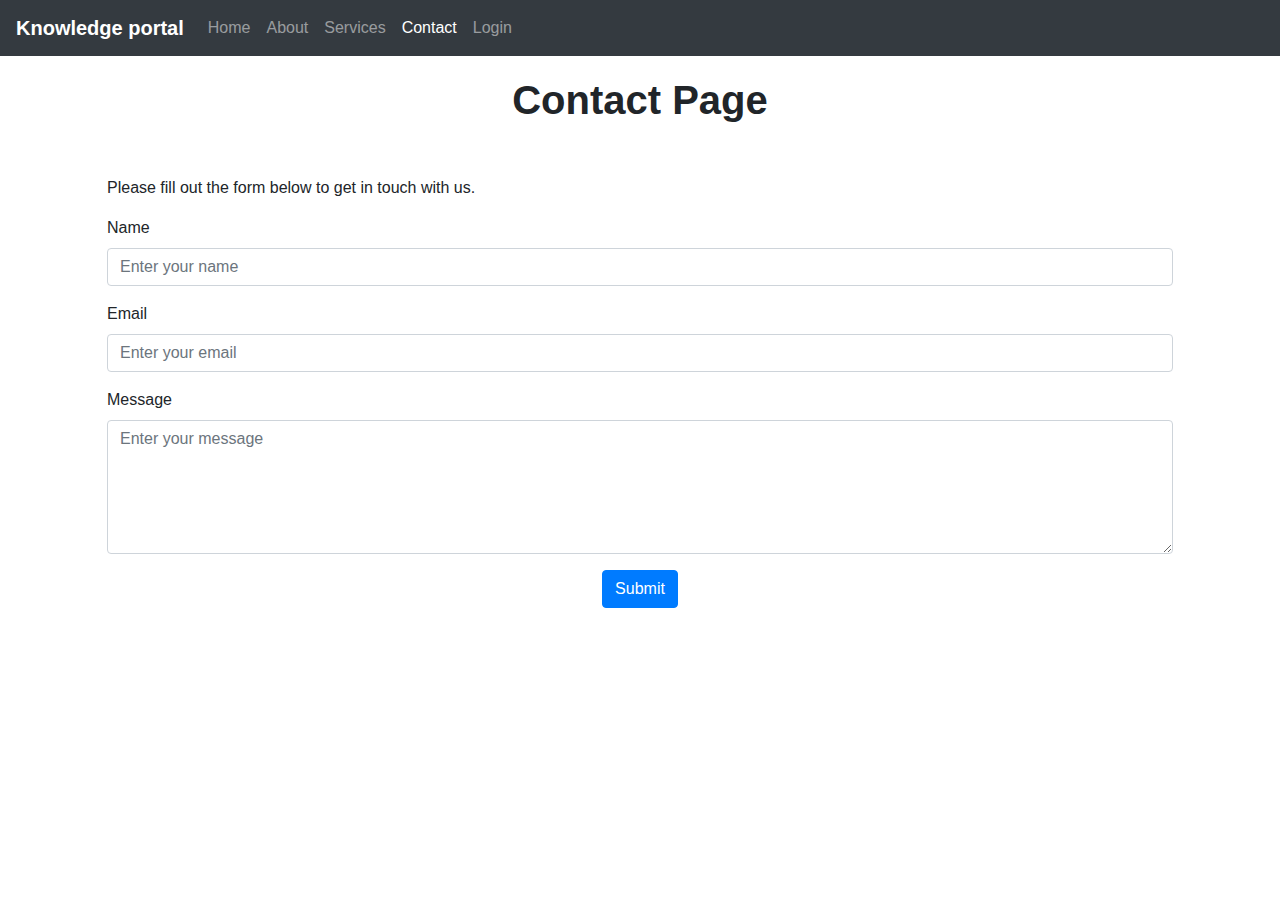
<file: contact.html>
<!DOCTYPE html>
<html>
<head>
  <title>Contact Page</title>
  <!-- Add Bootstrap CSS -->
  <link rel="stylesheet" href="https://stackpath.bootstrapcdn.com/bootstrap/4.5.2/css/bootstrap.min.css">
  
</head>
<body style="background-image:url(https://images.unsplash.com/photo-1465146344425-f00d5f5c8f07?ixlib=rb-4.0.3&ixid=M3wxMjA3fDB8MHxwaG90by1wYWdlfHx8fGVufDB8fHx8fA%3D%3D&auto=format&fit=crop&w=1176&q=80);">
  <nav class="navbar navbar-expand-lg navbar-dark bg-dark">
    <a class="navbar-brand" href="#"><b style="">Knowledge portal</b></a>
    <button class="navbar-toggler" type="button" data-toggle="collapse" data-target="#navbarNav" aria-controls="navbarNav" aria-expanded="false" aria-label="Toggle navigation">
      <span class="navbar-toggler-icon"></span>
    </button>
    <div class="collapse navbar-collapse" id="navbarNav">
      <ul class="navbar-nav">
        <li class="nav-item">
          <a class="nav-link" href="index.html">Home</a>
        </li>
        <li class="nav-item">
          <a class="nav-link" href="about.html">About</a>
        </li>
        <li class="nav-item">
          <a class="nav-link" href="#">Services</a>
        </li>
        <li class="nav-item active">
          <a class="nav-link" href="contact.html">Contact</a>
        </li>
        <li class="nav-item">
          <a class="nav-link" href="login.html">Login</a>
        </li>
      </ul>
    </div>
  </nav>

  <div class="container"  >
    <h1 style="text-align: center; margin-top: 20px;"><b style="font-style: bold;">Contact Page</b></h1>
    <div style="border: 2px solid white; padding: 20px; background: rgba(255, 255, 255, 0.8); border-radius: 10px; margin-top: 30px;" >
        <p>Please fill out the form below to get in touch with us.</p>
        <form>
          <div class="form-group">
            <label for="name">Name</label>
            <input type="text" class="form-control" id="name" placeholder="Enter your name">
          </div>
          <div class="form-group">
            <label for="email">Email</label>
            <input type="email" class="form-control" id="email" placeholder="Enter your email">
          </div>
          <div class="form-group">
            <label for="message">Message</label>
            <textarea class="form-control" id="message" rows="5" placeholder="Enter your message"></textarea>
          </div>
          <center><button type="submit" class="btn btn-primary">Submit</button></center>
        </form>
    </div>
    
  </div>

  <!-- Add jQuery -->
  <script src="https://code.jquery.com/jquery-3.5.1.slim.min.js"></script>
  <!-- Add Bootstrap JS -->
  <script src="https://stackpath.bootstrapcdn.com/bootstrap/4.5.2/js/bootstrap.min.js"></script>
</body>
</html>
</file>
